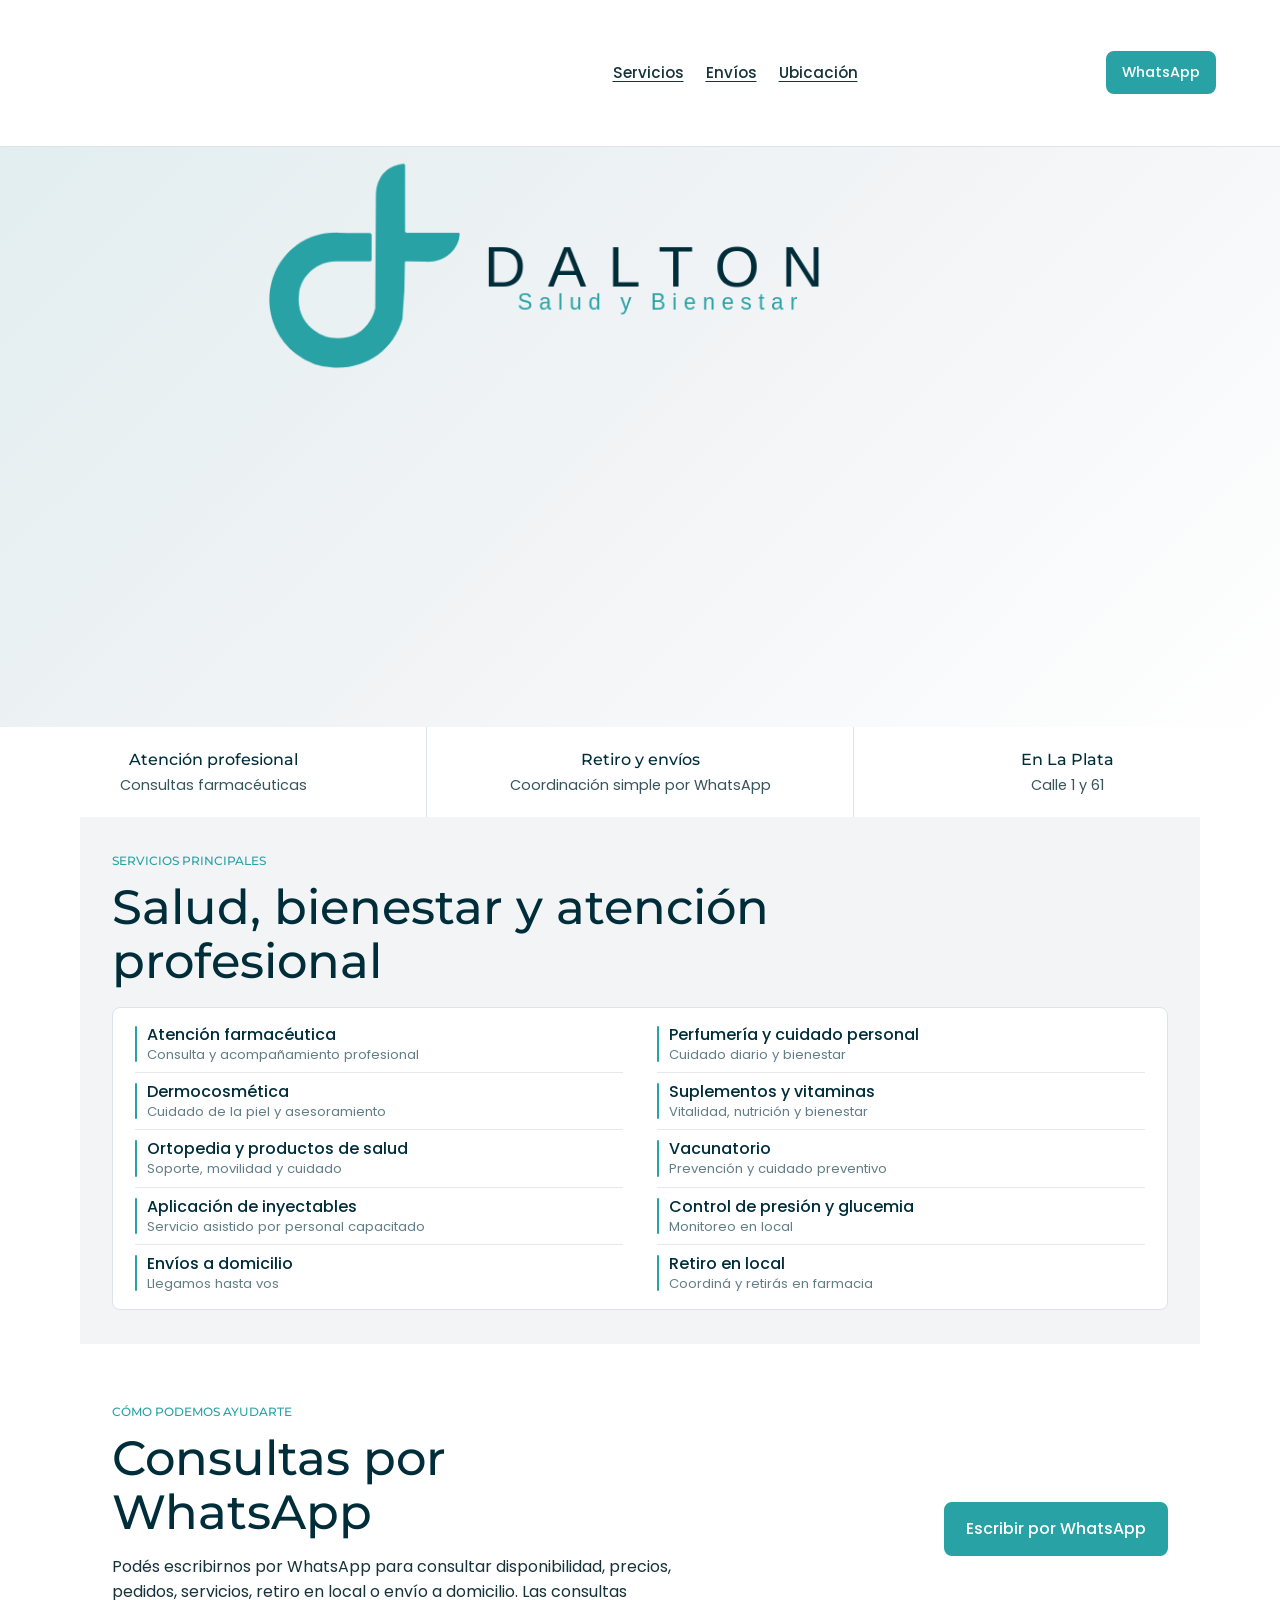
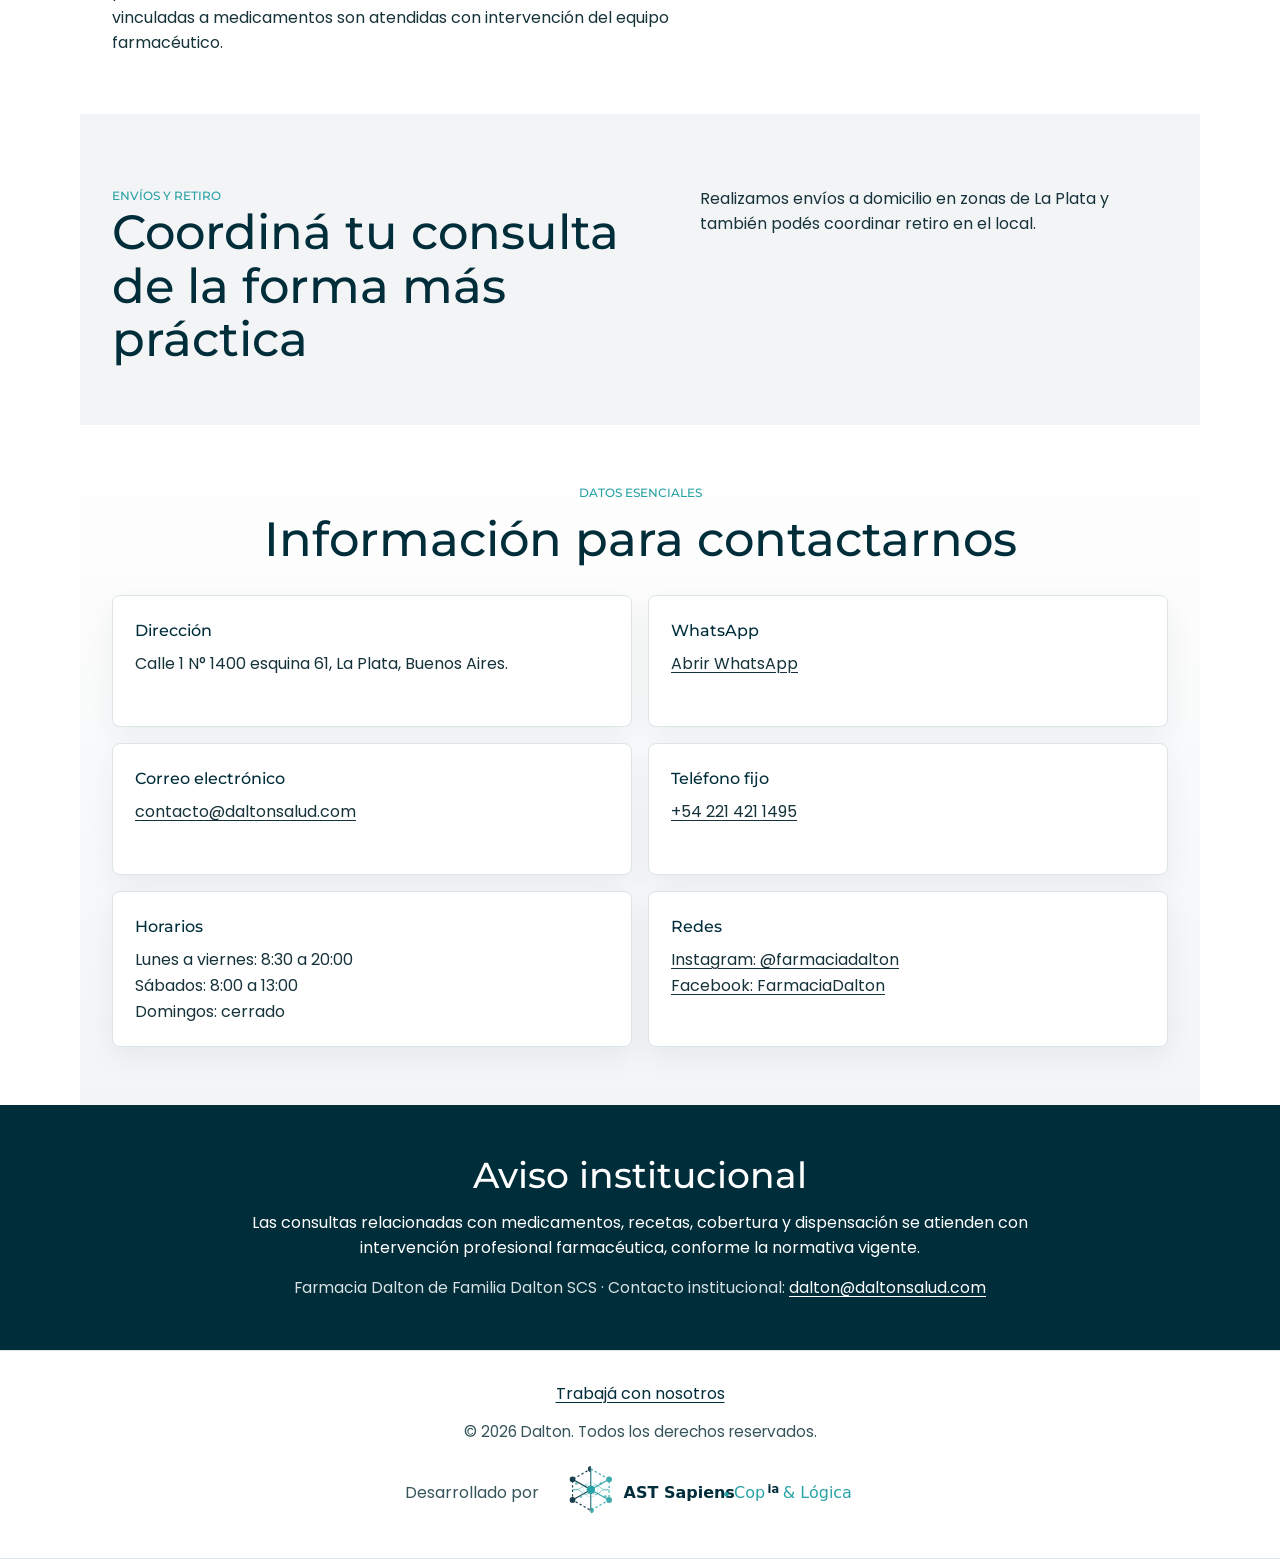
<file: index.html>
<!doctype html>
<html lang="es-AR">
  <head>
    <meta charset="utf-8">
    <meta name="viewport" content="width=device-width, initial-scale=1">

    <title>DALTON Salud y Bienestar | Farmacia y Bienestar en La Plata</title>
    <meta name="description" content="Farmacia Dalton Salud y Bienestar. Medicamentos, perfumería, dermocosmética, suplementos, vacunatorio y servicios farmacéuticos en La Plata.">
    <link rel="canonical" href="https://daltonsalud.com/" />

    <meta property="og:title" content="DALTON Salud y Bienestar">
    <meta property="og:description" content="Farmacia Dalton Salud y Bienestar. Medicamentos, perfumería, dermocosmética, suplementos, vacunatorio y servicios farmacéuticos en La Plata.">
    <meta property="og:type" content="website">
    <meta property="og:url" content="https://daltonsalud.com/">
    <meta property="og:image" content="/assets/img/og-dalton-frente.jpg">
    <meta name="twitter:card" content="summary_large_image">
    <meta name="twitter:title" content="DALTON Salud y Bienestar">
    <meta name="twitter:description" content="Farmacia Dalton Salud y Bienestar. Medicamentos, perfumería, dermocosmética, suplementos, vacunatorio y servicios farmacéuticos en La Plata.">
    <meta name="twitter:image" content="https://daltonsalud.com/assets/img/og-dalton-frente.jpg">

    <script type="application/ld+json">
      {
        "@context": "https://schema.org",
        "@type": "LocalBusiness",
        "name": "DALTON Salud y Bienestar",
        "address": {
          "@type": "PostalAddress",
          "streetAddress": "Calle 1 Nº 1400 esquina 61",
          "addressLocality": "La Plata",
          "addressRegion": "Buenos Aires",
          "addressCountry": "AR"
        },
        "telephone": "+54 221 421 1495",
        "email": "contacto@daltonsalud.com",
        "url": "https://daltonsalud.com",
        "sameAs": [
          "https://instagram.com/farmaciadalton",
          "https://facebook.com/FarmaciaDalton"
        ]
      }
    </script>

    <link rel="icon" type="image/svg+xml" sizes="16x16" href="/assets/icons/DALTON_Favicon_16.svg">
    <link rel="icon" type="image/svg+xml" sizes="32x32" href="/assets/icons/DALTON_Favicon_32.svg">
    <link rel="icon" type="image/svg+xml" sizes="48x48" href="/assets/icons/DALTON_Favicon_48.svg">
    <link rel="icon" type="image/svg+xml" sizes="64x64" href="/assets/icons/DALTON_Favicon_64.svg">

    <link rel="preconnect" href="https://fonts.googleapis.com">
    <link rel="preconnect" href="https://fonts.gstatic.com" crossorigin>
    <link href="https://fonts.googleapis.com/css2?family=Montserrat:wght@500&family=Poppins:wght@400;500&display=swap" rel="stylesheet">
    <link rel="stylesheet" href="/styles.css">
  </head>
  <body>
    <!--
      Enlaces configurables:
      WhatsApp: todos los enlaces usan el alias estable /go/whatsapp.
      Maps: cambiar href en los enlaces con la clase js-map-link.
      Instagram y Facebook: cambiar href en la sección de redes y footer.
    -->
    <header class="site-header">
      <a class="brand" href="#inicio" aria-label="DALTON Salud y Bienestar">
        <img class="brand-logo-static" src="/assets/logo/DALTON_Horizontal_Master.svg" alt="DALTON Salud y Bienestar" width="208" height="64">
      </a>

      <nav class="nav" aria-label="Navegación principal">
        <a href="#servicios">Servicios</a>
        <a href="#envios">Envíos</a>
        <a href="#contacto">Ubicación</a>
      </nav>

      <a class="button button-small js-whatsapp-link" href="/go/whatsapp" target="_blank" rel="noopener">WhatsApp</a>
    </header>

    <div class="brand-intro" aria-hidden="true">
      <img class="brand-intro-isotype" src="/assets/logo/DALTON_Isotipo_Cuadrado_Neg.svg" alt="">
      <img class="brand-intro-master" src="/assets/logo/DALTON_Horizontal_Master.svg" alt="">
      <span class="brand-intro-sweep"></span>
    </div>

    <main id="inicio">
      <section class="hero" aria-labelledby="hero-title">
        <div class="hero-copy">
          <p class="eyebrow">Farmacia en La Plata</p>
          <h1 id="hero-title">Tu salud,<br>más cerca.</h1>
          <p class="hero-subtitle">Atención profesional con cercanía humana.</p>
          <p class="hero-text">Farmacia, cuidado personal y bienestar con personas que te conocen y te acompañan.</p>
          <div class="hero-actions" aria-label="Acciones principales">
            <a class="button js-whatsapp-link" href="/go/whatsapp" target="_blank" rel="noopener">Escribir por WhatsApp</a>
            <a class="button button-secondary js-map-link" href="https://www.google.com/maps/search/?api=1&query=Calle%201%201400%20esquina%2061%2C%20La%20Plata%2C%20Buenos%20Aires%2C%20Argentina" target="_blank" rel="noopener">Cómo llegar</a>
          </div>
        </div>

        <div class="hero-visual" aria-label="Imagen de fachada de Farmacia Dalton">
          <picture class="hero-photo">
            <source media="(max-width: 768px)" srcset="/assets/img/farmacia-dalton-frente-small.webp 768w, /assets/img/farmacia-dalton-frente.webp 1200w" sizes="88vw">
            <img src="/assets/img/farmacia-dalton-frente.webp" alt="Fachada de Farmacia Dalton en La Plata">
          </picture>
        </div>
      </section>

      <section class="hero-proof" aria-label="Propuesta de valor">
        <p><strong>Atención profesional</strong><span>Consultas farmacéuticas</span></p>
        <p><strong>Retiro y envíos</strong><span>Coordinación simple por WhatsApp</span></p>
        <p><strong>En La Plata</strong><span>Calle 1 y 61</span></p>
      </section>

      <section class="section-band" id="servicios" aria-labelledby="servicios-title">
        <div class="section-heading">
          <p class="eyebrow">Servicios principales</p>
          <h2 id="servicios-title">Salud, bienestar y atención profesional</h2>
        </div>

        <div class="services-editorial-list">
          <article class="service-editorial-item">
            <h3>Atención farmacéutica</h3>
            <p>Consulta y acompañamiento profesional</p>
          </article>
          <article class="service-editorial-item">
            <h3>Perfumería y cuidado personal</h3>
            <p>Cuidado diario y bienestar</p>
          </article>
          <article class="service-editorial-item">
            <h3>Dermocosmética</h3>
            <p>Cuidado de la piel y asesoramiento</p>
          </article>
          <article class="service-editorial-item">
            <h3>Suplementos y vitaminas</h3>
            <p>Vitalidad, nutrición y bienestar</p>
          </article>
          <article class="service-editorial-item">
            <h3>Ortopedia y productos de salud</h3>
            <p>Soporte, movilidad y cuidado</p>
          </article>
          <article class="service-editorial-item">
            <h3>Vacunatorio</h3>
            <p>Prevención y cuidado preventivo</p>
          </article>
          <article class="service-editorial-item">
            <h3>Aplicación de inyectables</h3>
            <p>Servicio asistido por personal capacitado</p>
          </article>
          <article class="service-editorial-item">
            <h3>Control de presión y glucemia</h3>
            <p>Monitoreo en local</p>
          </article>
          <article class="service-editorial-item">
            <h3>Envíos a domicilio</h3>
            <p>Llegamos hasta vos</p>
          </article>
          <article class="service-editorial-item">
            <h3>Retiro en local</h3>
            <p>Coordiná y retirás en farmacia</p>
          </article>
        </div>
      </section>

      <section class="help-section" aria-labelledby="ayuda-title">
        <div class="help-copy">
          <p class="eyebrow">Cómo podemos ayudarte</p>
          <h2 id="ayuda-title">Consultas por WhatsApp</h2>
          <p>Podés escribirnos por WhatsApp para consultar disponibilidad, precios, pedidos, servicios, retiro en local o envío a domicilio. Las consultas vinculadas a medicamentos son atendidas con intervención del equipo farmacéutico.</p>
        </div>
        <a class="button js-whatsapp-link" href="/go/whatsapp" target="_blank" rel="noopener">Escribir por WhatsApp</a>
      </section>

      <section class="section-band split" id="envios" aria-labelledby="envios-title">
        <div>
          <p class="eyebrow">Envíos y retiro</p>
          <h2 id="envios-title">Coordiná tu consulta de la forma más práctica</h2>
        </div>
        <p>Realizamos envíos a domicilio en zonas de La Plata y también podés coordinar retiro en el local.</p>
      </section>

      <section class="essential" id="contacto" aria-labelledby="datos-title">
        <div class="section-heading">
          <p class="eyebrow">Datos esenciales</p>
          <h2 id="datos-title">Información para contactarnos</h2>
        </div>

        <div class="info-grid">
          <article class="info-item">
            <span class="info-label">Dirección</span>
            <p>Calle 1 N° 1400 esquina 61, La Plata, Buenos Aires.</p>
          </article>
          <article class="info-item">
            <span class="info-label">WhatsApp</span>
            <p><a class="js-whatsapp-link" href="/go/whatsapp" target="_blank" rel="noopener">Abrir WhatsApp</a></p>
          </article>
          <article class="info-item">
            <span class="info-label">Correo electrónico</span>
            <p><!--email_off--><a href="mailto:contacto@daltonsalud.com">contacto@daltonsalud.com</a><!--/email_off--></p>
          </article>
          <article class="info-item">
            <span class="info-label">Teléfono fijo</span>
            <p><a href="tel:+542214211495">+54 221 421 1495</a></p>
          </article>
          <article class="info-item">
            <span class="info-label">Horarios</span>
            <p>Lunes a viernes: 8:30 a 20:00<br>Sábados: 8:00 a 13:00<br>Domingos: cerrado</p>
          </article>
          <article class="info-item">
            <span class="info-label">Redes</span>
            <p><a href="https://www.instagram.com/farmaciadalton/" target="_blank" rel="noopener">Instagram: @farmaciadalton</a><br><a href="https://www.facebook.com/FarmaciaDalton" target="_blank" rel="noopener">Facebook: FarmaciaDalton</a></p>
          </article>
        </div>
      </section>

      <section class="notice" aria-labelledby="aviso-title">
        <h2 id="aviso-title">Aviso institucional</h2>
        <p>Las consultas relacionadas con medicamentos, recetas, cobertura y dispensación se atienden con intervención profesional farmacéutica, conforme la normativa vigente.</p>
        <p class="notice-legal">Farmacia Dalton de Familia Dalton SCS · Contacto institucional: <!--email_off--><a href="mailto:dalton@daltonsalud.com">dalton@daltonsalud.com</a><!--/email_off--></p>
      </section>
    </main>

    <footer class="site-footer">
      <p class="footer-recruit-link"><a href="/trabaja-con-nosotros/">Trabajá con nosotros</a></p>
      <p class="footer-rights">© 2026 Dalton. Todos los derechos reservados.</p>
      <div class="footer-credit">
        <span>Desarrollado por</span>
        <img src="/assets/logo/ast-sapiens-logo.svg" alt="AST Sapiens" width="112" height="28">
      </div>
    </footer>

    <!-- Insertar Cloudflare Web Analytics aquí cuando esté disponible. -->
    <script src="/motion.js" defer></script>
  </body>
</html>
</file>
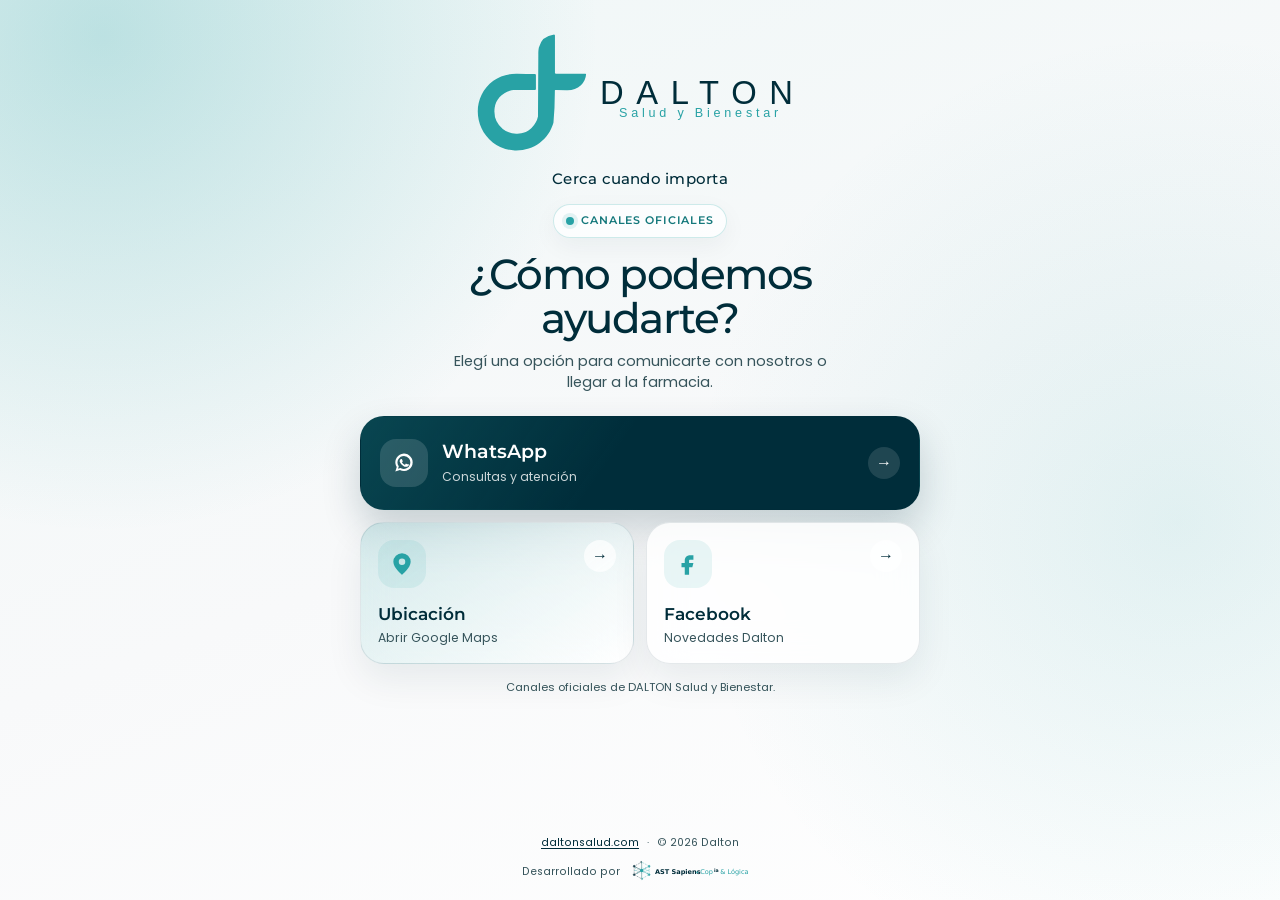
<file: links/index.html>
<!doctype html>
<html lang="es-AR">
  <head>
    <meta charset="utf-8">
    <meta name="viewport" content="width=device-width, initial-scale=1">

    <title>Enlaces oficiales | DALTON Salud y Bienestar</title>
    <meta name="description" content="Canales oficiales de DALTON Salud y Bienestar: WhatsApp, Facebook y ubicación.">
    <meta name="robots" content="noindex,follow">
    <link rel="canonical" href="https://daltonsalud.com/links/">

    <meta property="og:title" content="Enlaces oficiales | DALTON Salud y Bienestar">
    <meta property="og:description" content="Accedé a los canales oficiales de DALTON Salud y Bienestar.">
    <meta property="og:type" content="website">
    <meta property="og:url" content="https://daltonsalud.com/links/">
    <meta property="og:image" content="https://daltonsalud.com/assets/img/og-dalton-frente.jpg">
    <meta name="twitter:card" content="summary_large_image">

    <link rel="icon" type="image/svg+xml" sizes="32x32" href="/assets/icons/DALTON_Favicon_32.svg">
    <link rel="preconnect" href="https://fonts.googleapis.com">
    <link rel="preconnect" href="https://fonts.gstatic.com" crossorigin>
    <link href="https://fonts.googleapis.com/css2?family=Montserrat:wght@500;600&family=Poppins:wght@400;500;600&display=swap" rel="stylesheet">
    <link rel="stylesheet" href="/styles.css">
  </head>
  <body class="links-page">
    <main class="links-main">
      <section class="links-card" aria-labelledby="links-title">
        <a class="links-brand" href="/" aria-label="Ir al sitio de DALTON Salud y Bienestar">
          <img src="/assets/logo/DALTON_Horizontal_Master.svg" alt="DALTON Salud y Bienestar" width="360" height="141">
        </a>

        <p class="links-slogan">Cerca cuando importa</p>

        <div class="links-intro">
          <p class="links-verified"><span class="links-verified-dot" aria-hidden="true"></span>Canales oficiales</p>
          <h1 id="links-title">¿Cómo podemos ayudarte?</h1>
          <p>Elegí una opción para comunicarte con nosotros o llegar a la farmacia.</p>
        </div>

        <nav class="links-list" aria-label="Enlaces oficiales de DALTON">
          <a class="links-item links-item-primary" href="/go/whatsapp" target="_blank" rel="noopener">
            <span class="links-icon" aria-hidden="true">
              <svg viewBox="0 0 24 24" focusable="false"><path d="M20 11.5a8 8 0 0 1-11.8 7L4 19.8l1.3-4.1A8 8 0 1 1 20 11.5Zm-8-6a6 6 0 0 0-5.1 9.1l.3.5-.7 2.2 2.2-.7.5.3A6 6 0 1 0 12 5.5Zm3.4 7.7c-.2-.1-1.1-.5-1.3-.6-.2-.1-.4-.1-.5.1l-.6.8c-.1.2-.3.2-.5.1a4.8 4.8 0 0 1-2.3-2c-.2-.3.2-.4.6-1 .1-.2.1-.3 0-.5l-.6-1.4c-.1-.3-.3-.3-.5-.3h-.4c-.2 0-.4.1-.6.3-.6.6-.9 1.3-.6 2.2.5 1.7 2 3.3 3.6 4 .6.3 1.2.5 1.7.6.7.1 1.4.1 1.9-.2.6-.3 1-.8 1.1-1.3.1-.4.1-.7 0-.8Z"/></svg>
            </span>
            <span class="links-copy">
              <strong>WhatsApp</strong>
              <small>Consultas y atención</small>
            </span>
            <span class="links-arrow" aria-hidden="true">→</span>
          </a>

          <a class="links-item links-item-location" href="/go/ubicacion" target="_blank" rel="noopener">
            <span class="links-icon" aria-hidden="true">
              <svg viewBox="0 0 24 24" focusable="false"><path d="M12 2a8 8 0 0 0-8 8c0 5.8 8 12 8 12s8-6.2 8-12a8 8 0 0 0-8-8Zm0 11a3 3 0 1 1 0-6 3 3 0 0 1 0 6Z"/></svg>
            </span>
            <span class="links-copy">
              <strong>Ubicación</strong>
              <small>Abrir Google Maps</small>
            </span>
            <span class="links-arrow" aria-hidden="true">→</span>
          </a>

          <a class="links-item" href="/go/facebook" target="_blank" rel="noopener">
            <span class="links-icon" aria-hidden="true">
              <svg viewBox="0 0 24 24" focusable="false"><path d="M14 8h3V4h-3c-3 0-5 2-5 5v2H6v4h3v7h4v-7h3l1-4h-4V9c0-.7.3-1 1-1Z"/></svg>
            </span>
            <span class="links-copy">
              <strong>Facebook</strong>
              <small>Novedades Dalton</small>
            </span>
            <span class="links-arrow" aria-hidden="true">→</span>
          </a>
        </nav>

        <p class="links-safety">Canales oficiales de DALTON Salud y Bienestar.</p>
      </section>
    </main>

    <footer class="links-footer">
      <div class="links-footer-meta">
        <a href="/">daltonsalud.com</a>
        <span aria-hidden="true">·</span>
        <span>© 2026 Dalton</span>
      </div>
      <div class="links-credit">
        <span>Desarrollado por</span>
        <img src="/assets/logo/ast-sapiens-logo.svg" alt="AST Sapiens" width="132" height="28">
      </div>
    </footer>
  </body>
</html>
</file>
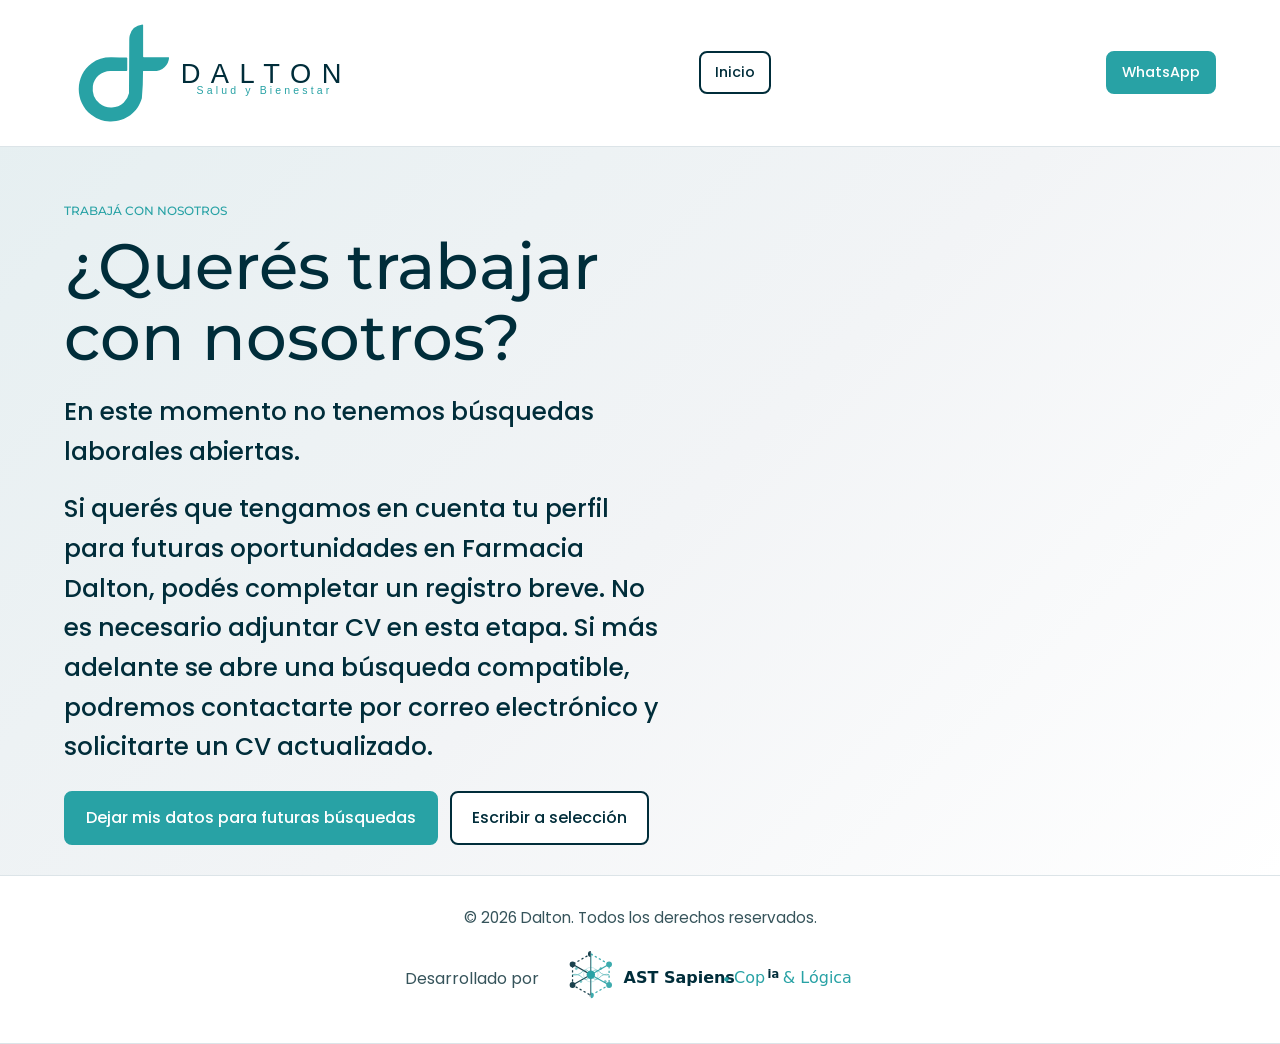
<file: trabaja-con-nosotros/index.html>
<!doctype html>
<html lang="es-AR">
  <head>
    <meta charset="utf-8">
    <meta name="viewport" content="width=device-width, initial-scale=1">

    <title>Trabajá con nosotros | DALTON Salud y Bienestar</title>
    <meta name="description" content="Dejá tus datos para futuras búsquedas laborales de Dalton Salud y Bienestar en La Plata.">
    <link rel="canonical" href="https://daltonsalud.com/trabaja-con-nosotros/" />

    <meta property="og:title" content="Trabajá con nosotros | DALTON Salud y Bienestar">
    <meta property="og:description" content="Registro para futuras búsquedas laborales en Dalton Salud y Bienestar.">
    <meta property="og:type" content="website">
    <meta property="og:url" content="https://daltonsalud.com/trabaja-con-nosotros/">
    <meta property="og:image" content="/assets/img/og-dalton.png">
    <meta name="twitter:card" content="summary_large_image">
    <meta name="twitter:title" content="Trabajá con nosotros | DALTON Salud y Bienestar">
    <meta name="twitter:description" content="Registro para futuras búsquedas laborales en Dalton Salud y Bienestar.">
    <meta name="twitter:image" content="https://daltonsalud.com/assets/img/og-dalton.png">

    <link rel="preconnect" href="https://fonts.googleapis.com">
    <link rel="preconnect" href="https://fonts.gstatic.com" crossorigin>
    <link href="https://fonts.googleapis.com/css2?family=Montserrat:wght@500&family=Poppins:wght@400;500&display=swap" rel="stylesheet">
    <link rel="stylesheet" href="/styles.css">
  </head>
  <body class="recruitment-page">
    <header class="site-header">
      <a class="brand" href="/" aria-label="DALTON Salud y Bienestar">
        <img src="/assets/logo/DALTON_Horizontal_Master.svg" alt="DALTON Salud y Bienestar" width="208" height="64">
      </a>

      <a class="button button-small button-muted" href="/" aria-label="Volver al inicio">
        Inicio
      </a>

      <a class="button button-small js-whatsapp-link" href="/go/whatsapp" target="_blank" rel="noopener">WhatsApp</a>
    </header>

    <main id="inicio">
      <section class="hero recruitment-hero" aria-labelledby="recruitment-hero-title">
        <div class="hero-copy">
          <p class="eyebrow">Trabajá con nosotros</p>
          <h1 id="recruitment-hero-title">¿Querés trabajar con nosotros?</h1>
          <p class="hero-subtitle">En este momento no tenemos búsquedas laborales abiertas.</p>
          <p class="hero-subtitle">Si querés que tengamos en cuenta tu perfil para futuras oportunidades en Farmacia Dalton, podés completar un registro breve. No es necesario adjuntar CV en esta etapa. Si más adelante se abre una búsqueda compatible, podremos contactarte por correo electrónico y solicitarte un CV actualizado.</p>
          <div class="hero-actions" aria-label="Acciones de reclutamiento">
            <a class="button" href="https://script.google.com/macros/s/AKfycbzVhvZx99p8IjCdgd_eXdWK-gxQB4FrtFCXoWN_sEilutIXREALpOwyjUSzgCEMc5ZpOA/exec?view=registroFuturo" target="_blank" rel="noopener noreferrer">Dejar mis datos para futuras búsquedas</a>
            <a class="button button-secondary" href="mailto:seleccion@daltonsalud.com">Escribir a selección</a>
          </div>
        </div>
      </section>
    </main>

    <footer class="site-footer">
      <p class="footer-rights">© 2026 Dalton. Todos los derechos reservados.</p>
      <div class="footer-credit">
        <span>Desarrollado por</span>
        <img src="/assets/logo/ast-sapiens-logo.svg" alt="AST Sapiens" width="112" height="28">
      </div>
    </footer>
  </body>
</html>
</file>
<file: styles.css>
:root {
  --color-turquoise: #28A2A5;
  --color-carbon: #002D3A;
  --color-white: #FFFFFF;
  --color-light-gray: #F2F4F6;
  --color-medium-gray: #9AA3AB;
  --color-text: #16323A;
  --color-border: #DCE4E8;
  --shadow-soft: 0 18px 50px rgba(0, 45, 58, 0.12);
  --font-heading: "Montserrat", Arial, sans-serif;
  --font-body: "Poppins", Arial, sans-serif;
}

* {
  box-sizing: border-box;
}

html {
  scroll-behavior: smooth;
}

body {
  margin: 0;
  color: var(--color-text);
  background: var(--color-white);
  font-family: var(--font-body);
  font-size: 16px;
  line-height: 1.6;
}

img {
  display: block;
  max-width: 100%;
  height: auto;
}

a {
  color: inherit;
  text-decoration-thickness: 0.08em;
  text-underline-offset: 0.18em;
}

.site-header {
  position: sticky;
  top: 0;
  z-index: 20;
  display: flex;
  align-items: center;
  justify-content: space-between;
  gap: 18px;
  padding: 14px clamp(18px, 5vw, 64px);
  background: rgba(255, 255, 255, 0.96);
  border-bottom: 1px solid var(--color-border);
  backdrop-filter: blur(14px);
}

.brand {
  flex: 0 0 auto;
}

.brand img {
  width: 218px;
}

.brand-logo-static {
  transition: opacity 180ms ease;
}

.brand-intro {
  position: fixed;
  z-index: 40;
  top: 0;
  left: 0;
  display: none;
  width: min(540px, 72vw);
  aspect-ratio: 571 / 224;
  pointer-events: none;
  transform-origin: top left;
  will-change: transform, opacity;
}

.brand-intro.is-active {
  display: block;
}

.brand-intro-master,
.brand-intro-sweep {
  position: absolute;
  inset: 0;
  width: 100%;
  height: 100%;
}

.brand-intro-master {
  object-fit: contain;
}

.brand-intro-isotype {
  position: absolute;
  top: 18%;
  left: 0;
  width: 23%;
  height: auto;
  max-width: none;
  transform-origin: center;
  will-change: transform, opacity;
}

.brand-intro-master {
  clip-path: inset(0 100% 0 0);
  opacity: 0;
  will-change: clip-path, opacity;
}

.brand-intro-sweep {
  width: 12%;
  left: -15%;
  background: linear-gradient(90deg, transparent, rgba(255, 255, 255, 0.88), transparent);
  opacity: 0;
  transform: skewX(-18deg);
  will-change: left, opacity;
}

.intro-running .brand-logo-static {
  opacity: 0;
}

.nav {
  display: none;
  align-items: center;
  gap: 22px;
  font-size: 0.95rem;
  font-weight: 500;
}

.button {
  display: inline-flex;
  align-items: center;
  justify-content: center;
  min-height: 48px;
  padding: 12px 20px;
  color: var(--color-white);
  background: var(--color-turquoise);
  border: 2px solid var(--color-turquoise);
  border-radius: 8px;
  font-family: var(--font-body);
  font-weight: 500;
  text-align: center;
  text-decoration: none;
  transition: background 160ms ease, border-color 160ms ease, transform 160ms ease;
}

.button:hover,
.button:focus-visible {
  background: #21898c;
  border-color: #21898c;
  transform: translateY(-1px);
}

.button-secondary {
  color: var(--color-carbon);
  background: var(--color-white);
  border-color: var(--color-carbon);
}

.button-secondary:hover,
.button-secondary:focus-visible {
  color: var(--color-white);
  background: var(--color-carbon);
  border-color: var(--color-carbon);
}

.button-small {
  min-height: 42px;
  padding: 8px 14px;
  font-size: 0.9rem;
}

.hero {
  position: relative;
  display: grid;
  gap: 22px;
  padding: 36px clamp(18px, 5vw, 72px) 28px;
  background:
    linear-gradient(135deg, rgba(40, 162, 165, 0.08), rgba(242, 244, 246, 0.9) 52%, rgba(255, 255, 255, 1)),
    var(--color-light-gray);
}

.hero-copy,
.hero-visual {
  transition: opacity 420ms ease, transform 520ms ease;
}

.intro-running .hero-copy {
  opacity: 0;
  transform: translateY(20px);
}

.intro-running .hero-visual {
  opacity: 0;
  transform: translateX(24px) scale(0.98);
}

.hero-copy,
.hero-visual,
.essential,
.section-band,
.help-section {
  width: min(1120px, 100%);
  margin-inline: auto;
}

.eyebrow {
  margin: 0 0 10px;
  color: var(--color-turquoise);
  font-family: var(--font-heading);
  font-size: 0.78rem;
  font-weight: 500;
  text-transform: uppercase;
}

h1,
h2 {
  margin: 0;
  color: var(--color-carbon);
  font-family: var(--font-heading);
  font-weight: 500;
  line-height: 1.12;
}

h1 {
  max-width: 780px;
  font-size: clamp(2rem, 7vw, 4rem);
}

h2 {
  font-size: clamp(1.7rem, 5vw, 3rem);
}

.hero-subtitle {
  max-width: 720px;
  margin: 18px 0 0;
  color: var(--color-carbon);
  font-size: clamp(1.15rem, 3vw, 1.55rem);
  font-weight: 500;
}

.hero-text {
  max-width: 650px;
  margin: 12px 0 0;
  color: #36545B;
  font-size: 1.05rem;
}

.hero-actions {
  display: flex;
  flex-direction: column;
  gap: 12px;
  margin-top: 24px;
}

.hero-visual {
  display: block;
  min-height: 220px;
  padding: 0;
  overflow: hidden;
  background: rgba(255, 255, 255, 0.72);
  border: 1px solid rgba(154, 163, 171, 0.28);
  border-radius: 8px;
  box-shadow: 0 14px 36px rgba(0, 45, 58, 0.08);
  aspect-ratio: 4 / 3;
}

.hero-photo {
  display: block;
  width: 100%;
  height: 100%;
  min-height: inherit;
  margin: 0;
  border: 0;
  line-height: 0;
}

.hero-photo img {
  display: block;
  width: 100%;
  height: 100%;
  max-width: 100%;
  object-fit: cover;
  object-position: center center;
  opacity: 0.96;
  border-radius: 0;
}

.hero-proof {
  display: grid;
  grid-template-columns: 1fr;
  width: 100%;
  margin: 0;
  background: var(--color-border);
  gap: 1px;
}

.hero-proof p {
  display: grid;
  gap: 2px;
  margin: 0;
  padding: 20px;
  background: var(--color-white);
  text-align: center;
}

.hero-proof strong {
  color: var(--color-carbon);
  font-family: var(--font-heading);
  font-weight: 500;
}

.hero-proof span {
  color: #36545B;
  font-size: 0.9rem;
}

.essential,
.section-band,
.help-section,
.notice {
  padding: 58px clamp(18px, 5vw, 32px);
}

.section-heading {
  max-width: 760px;
  margin-bottom: 28px;
}

.info-grid {
  display: grid;
  gap: 14px;
}

.info-item {
  min-height: 112px;
  padding: 20px;
  background: var(--color-white);
  border: 1px solid var(--color-border);
  border-radius: 8px;
}

.info-label {
  display: block;
  margin-bottom: 8px;
  color: var(--color-carbon);
  font-family: var(--font-heading);
  font-weight: 500;
}

.info-item p {
  margin: 0;
}

.essential {
  background: linear-gradient(180deg, var(--color-white), var(--color-light-gray));
}

.essential .section-heading {
  margin-inline: auto;
  text-align: center;
}

.essential .info-grid {
  gap: 16px;
}

.essential .info-item {
  min-height: 132px;
  padding: 22px;
  box-shadow: 0 10px 28px rgba(0, 45, 58, 0.06);
}

.essential .info-item a {
  overflow-wrap: anywhere;
}

.section-band {
  background: var(--color-light-gray);
}

.help-section {
  display: grid;
  gap: 24px;
  align-items: center;
}

#servicios,
#envios,
#contacto {
  scroll-margin-top: 132px;
}

#servicios {
  padding-top: 34px;
  padding-bottom: 34px;
}

#servicios h2 {
  font-size: 2.15rem;
  line-height: 1.1;
}

#servicios .section-heading {
  margin-bottom: 18px;
}

.services-editorial-list {
  display: grid;
  gap: 0;
  padding: 2px 14px;
  background: var(--color-white);
  border: 1px solid var(--color-border);
  border-radius: 8px;
}

.service-editorial-item {
  position: relative;
  padding: 8px 0 8px 12px;
  border-bottom: 1px solid rgba(154, 163, 171, 0.25);
}

.service-editorial-item:last-child {
  border-bottom: 0;
}

.service-editorial-item::before {
  content: "";
  position: absolute;
  top: 10px;
  bottom: 10px;
  left: 0;
  width: 2px;
  background: var(--color-turquoise);
  border-radius: 999px;
}

.service-editorial-item h3 {
  margin: 0;
  color: var(--color-carbon);
  font-family: var(--font-body);
  font-size: 1rem;
  font-weight: 500;
  line-height: 1.2;
}

.service-editorial-item p {
  margin: 2px 0 0;
  color: rgba(0, 45, 58, 0.62);
  font-size: 0.82rem;
  line-height: 1.3;
}

.help-copy p:last-child,
.split p,
.notice p {
  max-width: 760px;
  margin: 14px 0 0;
}

.split {
  display: grid;
  gap: 18px;
}

.notice {
  color: var(--color-white);
  background: var(--color-carbon);
  width: 100%;
  padding: 50px clamp(18px, 5vw, 32px);
  text-align: center;
}

.notice h2 {
  color: var(--color-white);
  font-size: clamp(1.5rem, 4vw, 2.25rem);
  margin-inline: auto;
  text-align: center;
}

.notice p {
  max-width: 860px;
  margin-inline: auto;
  text-align: center;
}

.notice a {
  color: var(--color-white);
}

.notice-legal {
  color: #D7E1E4;
  max-width: 100%;
  font-size: 0.98rem;
  white-space: normal;
}

.site-footer {
  display: grid;
  justify-items: center;
  width: 100%;
  gap: 14px;
  padding: 30px clamp(18px, 5vw, 32px);
  color: var(--color-carbon);
  background: var(--color-white);
  border-top: 1px solid var(--color-border);
  border-bottom: 1px solid var(--color-border);
  text-align: center;
}

.site-footer p {
  margin: 0;
}

.footer-rights {
  color: #36545B;
  font-size: 0.96rem;
}

.footer-credit {
  display: flex;
  align-items: center;
  justify-content: center;
  gap: 16px;
  color: #36545B;
  font-size: 1rem;
  flex-wrap: wrap;
}

.footer-credit img {
  width: 320px;
  max-height: 72px;
  object-fit: contain;
}

@media (min-width: 620px) {
  .hero-actions {
    flex-direction: row;
    flex-wrap: wrap;
  }

  .info-grid {
    grid-template-columns: repeat(2, minmax(0, 1fr));
  }

  .hero-proof {
    grid-template-columns: repeat(3, minmax(0, 1fr));
  }

}

@media (min-width: 880px) {
  .nav {
    display: flex;
  }

  .brand img {
    width: 300px;
  }

  .hero {
    grid-template-columns: minmax(0, 1.08fr) minmax(320px, 0.92fr);
    align-items: center;
    min-height: min(580px, calc(100vh - 122px));
    padding-top: 54px;
    padding-bottom: 30px;
  }

  .hero-copy,
  .hero-visual {
    margin-inline: 0;
  }

  .hero-copy {
    justify-self: end;
    max-width: 660px;
  }

  .hero-visual {
    min-height: 330px;
    justify-self: start;
    max-width: 520px;
  }

  .hero-photo,
  .hero-photo img {
    width: 100%;
    height: 100%;
    object-fit: cover;
  }

  .services-editorial-list {
    grid-template-columns: repeat(2, minmax(0, 1fr));
    column-gap: 34px;
    padding: 8px 22px;
  }

  .service-editorial-item {
    padding-top: 9px;
    padding-bottom: 9px;
  }

  .service-editorial-item:nth-last-child(2) {
    border-bottom: 0;
  }

  #servicios h2 {
    font-size: clamp(1.7rem, 5vw, 3rem);
    line-height: 1.12;
  }

  .help-section,
  .split {
    grid-template-columns: 1fr 0.82fr;
  }

  .help-section {
    justify-items: start;
  }

  .notice-legal {
    white-space: nowrap;
  }

  .help-section .button {
    justify-self: end;
    align-self: center;
  }
}

@media (max-width: 420px) {
  .site-header {
    gap: 10px;
    padding-inline: 14px;
  }

  .brand img {
    width: 168px;
  }

.button-small {
  min-height: 40px;
  padding-inline: 10px;
  }
}

@media (prefers-reduced-motion: reduce) {
  html {
    scroll-behavior: auto;
  }

  .brand-logo-static,
  .hero-copy,
  .hero-visual,
  .button {
    transition: none;
  }

  .brand-intro {
    display: none !important;
  }
}

.recruitment-page .site-header {
  position: relative;
}

.button-muted {
  min-height: 42px;
  padding: 8px 14px;
  border-color: var(--color-carbon);
  background: var(--color-white);
  color: var(--color-carbon);
}

.button-muted:hover,
.button-muted:focus-visible {
  color: var(--color-white);
  background: var(--color-carbon);
}

.recruitment-hero {
  background: linear-gradient(135deg, rgba(40, 162, 165, 0.06), rgba(242, 244, 246, 0.92) 52%, rgba(255, 255, 255, 1)), var(--color-light-gray);
  min-height: 0;
}

.recruitment-summary .recruitment-text,
.recruitment-contact .recruitment-text {
  margin: 0;
  color: #36545B;
  max-width: 860px;
}

.recruitment-jobs {
  display: grid;
  gap: 14px;
}

.recruitment-job-card {
  background: var(--color-white);
  border: 1px solid var(--color-border);
  border-radius: 12px;
  padding: 16px;
}

.job-open,
.job-empty {
  display: grid;
  gap: 10px;
}

.job-open h3 {
  margin: 0;
  font-size: 1.06rem;
  line-height: 1.3;
}

.job-open p,
.job-empty p {
  margin: 0;
  color: #36545B;
}

.recruitment-apply {
  margin-top: 8px;
  justify-self: start;
}

.recruitment-note {
  margin-top: 6px;
  color: var(--color-medium-gray) !important;
  font-size: 0.92rem;
  line-height: 1.45;
}

.recruitment-contact a {
  color: var(--color-carbon);
  text-decoration-thickness: 0.08em;
  text-underline-offset: 0.16em;
}

.footer-recruit-link {
  margin: 0;
}

/* Hub institucional de enlaces — SYS-006 Links MVP */
.links-page {
  display: flex;
  flex-direction: column;
  min-height: 100vh;
  overflow-x: hidden;
  background:
    radial-gradient(circle at 8% 4%, rgba(40, 162, 165, 0.26), transparent 34%),
    radial-gradient(circle at 92% 58%, rgba(40, 162, 165, 0.12), transparent 38%),
    linear-gradient(160deg, #EFF7F7 0%, #F8F9FA 52%, #FFFFFF 100%);
}

.links-main {
  display: grid;
  flex: 1;
  width: 100%;
  place-items: start center;
  padding: 22px 18px 14px;
}

.links-card {
  width: min(560px, 100%);
}

.links-brand {
  display: block;
  width: min(360px, 92%);
  margin: 0 auto;
}

.links-brand img {
  display: block;
  width: 100%;
  height: auto;
}

.links-slogan {
  margin: 4px 0 0;
  color: var(--color-carbon);
  font-family: var(--font-heading);
  font-size: 0.94rem;
  font-weight: 500;
  letter-spacing: 0.015em;
  text-align: center;
}

.links-intro {
  margin-top: 13px;
  text-align: center;
}

.links-verified {
  display: inline-flex;
  gap: 7px;
  align-items: center;
  margin: 0;
  padding: 7px 12px;
  color: #14787B;
  background: rgba(255, 255, 255, 0.72);
  border: 1px solid rgba(40, 162, 165, 0.22);
  border-radius: 999px;
  box-shadow: 0 8px 24px rgba(0, 45, 58, 0.05);
  font-family: var(--font-heading);
  font-size: 0.68rem;
  font-weight: 600;
  letter-spacing: 0.08em;
  text-transform: uppercase;
}

.links-verified-dot {
  width: 8px;
  height: 8px;
  background: var(--color-turquoise);
  border-radius: 50%;
  box-shadow: 0 0 0 4px rgba(40, 162, 165, 0.12);
}

.links-intro h1 {
  max-width: 440px;
  margin: 14px auto 0;
  font-size: clamp(2rem, 9vw, 2.65rem);
  font-weight: 500;
  line-height: 1.04;
  letter-spacing: -0.035em;
}

.links-intro p:last-child {
  margin: 11px auto 0;
  color: #36545B;
  max-width: 390px;
  font-size: 0.91rem;
  line-height: 1.48;
}

.links-list {
  display: grid;
  grid-template-columns: repeat(2, minmax(0, 1fr));
  gap: 12px;
  margin-top: 22px;
}

.links-item {
  position: relative;
  display: flex;
  min-height: 142px;
  padding: 17px;
  color: var(--color-carbon);
  background: rgba(255, 255, 255, 0.82);
  border: 1px solid rgba(0, 45, 58, 0.1);
  border-radius: 24px;
  box-shadow: 0 16px 36px rgba(0, 45, 58, 0.08);
  text-decoration: none;
  backdrop-filter: blur(18px);
  transition: transform 160ms ease, border-color 160ms ease, box-shadow 160ms ease, background 160ms ease;
}

.links-item:hover,
.links-item:focus-visible {
  border-color: var(--color-turquoise);
  box-shadow: 0 18px 40px rgba(0, 45, 58, 0.13);
  outline: 3px solid rgba(40, 162, 165, 0.18);
  outline-offset: 2px;
  transform: translateY(-2px);
}

.links-item:active {
  transform: scale(0.985);
}

.links-item-primary {
  grid-column: 1 / -1;
  align-items: center;
  min-height: 94px;
  padding: 17px 19px;
  color: var(--color-white);
  background:
    linear-gradient(125deg, rgba(40, 162, 165, 0.21), transparent 45%),
    var(--color-carbon);
  border-color: transparent;
  box-shadow: 0 18px 38px rgba(0, 45, 58, 0.2);
}

.links-item-primary:hover,
.links-item-primary:focus-visible {
  border-color: var(--color-carbon);
  outline-color: rgba(40, 162, 165, 0.32);
}

.links-item:not(.links-item-primary) {
  flex-direction: column;
  justify-content: space-between;
}

.links-item-location {
  background:
    linear-gradient(145deg, rgba(40, 162, 165, 0.17), rgba(255, 255, 255, 0.92));
}

.links-icon {
  display: grid;
  flex: 0 0 auto;
  width: 48px;
  height: 48px;
  place-items: center;
  color: var(--color-turquoise);
  background: rgba(40, 162, 165, 0.1);
  border-radius: 16px;
}

.links-item-primary .links-icon {
  margin-right: 14px;
  color: var(--color-white);
  background: rgba(255, 255, 255, 0.14);
}

.links-icon svg {
  width: 26px;
  height: 26px;
  fill: currentColor;
}

.links-copy {
  min-width: 0;
}

.links-item:not(.links-item-primary) .links-copy {
  margin-top: auto;
}

.links-item strong,
.links-item small {
  display: block;
}

.links-item strong {
  font-family: var(--font-heading);
  font-size: 1.06rem;
  font-weight: 600;
  line-height: 1.2;
}

.links-item-primary strong {
  font-size: 1.18rem;
}

.links-item small {
  margin-top: 5px;
  color: #36545B;
  font-size: 0.77rem;
  line-height: 1.32;
}

.links-item-primary small {
  color: rgba(255, 255, 255, 0.8);
}

.links-arrow {
  display: grid;
  flex: 0 0 auto;
  width: 32px;
  height: 32px;
  margin-left: auto;
  place-items: center;
  color: var(--color-carbon);
  background: rgba(255, 255, 255, 0.7);
  border-radius: 50%;
  font-size: 1rem;
}

.links-item-primary .links-arrow {
  color: var(--color-white);
  background: rgba(255, 255, 255, 0.12);
}

.links-item:not(.links-item-primary) .links-arrow {
  position: absolute;
  top: 17px;
  right: 17px;
}

.links-safety {
  margin: 16px 0 0;
  color: #36545B;
  font-size: 0.7rem;
  line-height: 1.4;
  text-align: center;
}

.links-footer {
  display: grid;
  gap: 7px;
  justify-content: center;
  margin-top: auto;
  padding: 10px 18px 14px;
  color: #36545B;
  font-size: 0.67rem;
  text-align: center;
}

.links-footer a {
  color: var(--color-carbon);
}

.links-footer-meta,
.links-credit {
  display: flex;
  gap: 8px;
  justify-content: center;
  align-items: center;
  flex-wrap: wrap;
}

.links-credit {
  gap: 7px;
}

.links-credit img {
  width: min(132px, 42vw);
  height: auto;
  max-height: 28px;
  object-fit: contain;
}

@media (max-width: 420px) {
  .links-main {
    padding: 18px 18px 10px;
  }

  .links-brand {
    width: min(360px, 92%);
  }
}

@media (max-height: 760px) {
  .links-main {
    padding-top: 12px;
  }

  .links-brand {
    width: min(300px, 82%);
  }

  .links-slogan {
    margin-top: 0;
    font-size: 0.86rem;
  }

  .links-intro {
    margin-top: 8px;
  }

  .links-intro h1 {
    margin-top: 9px;
    font-size: 1.9rem;
  }

  .links-intro p:last-child {
    margin-top: 7px;
  }

  .links-list {
    margin-top: 15px;
  }

  .links-item:not(.links-item-primary) {
    min-height: 126px;
  }
}

@media (prefers-reduced-motion: reduce) {
  .links-item {
    transition: none;
  }
}
</file>
